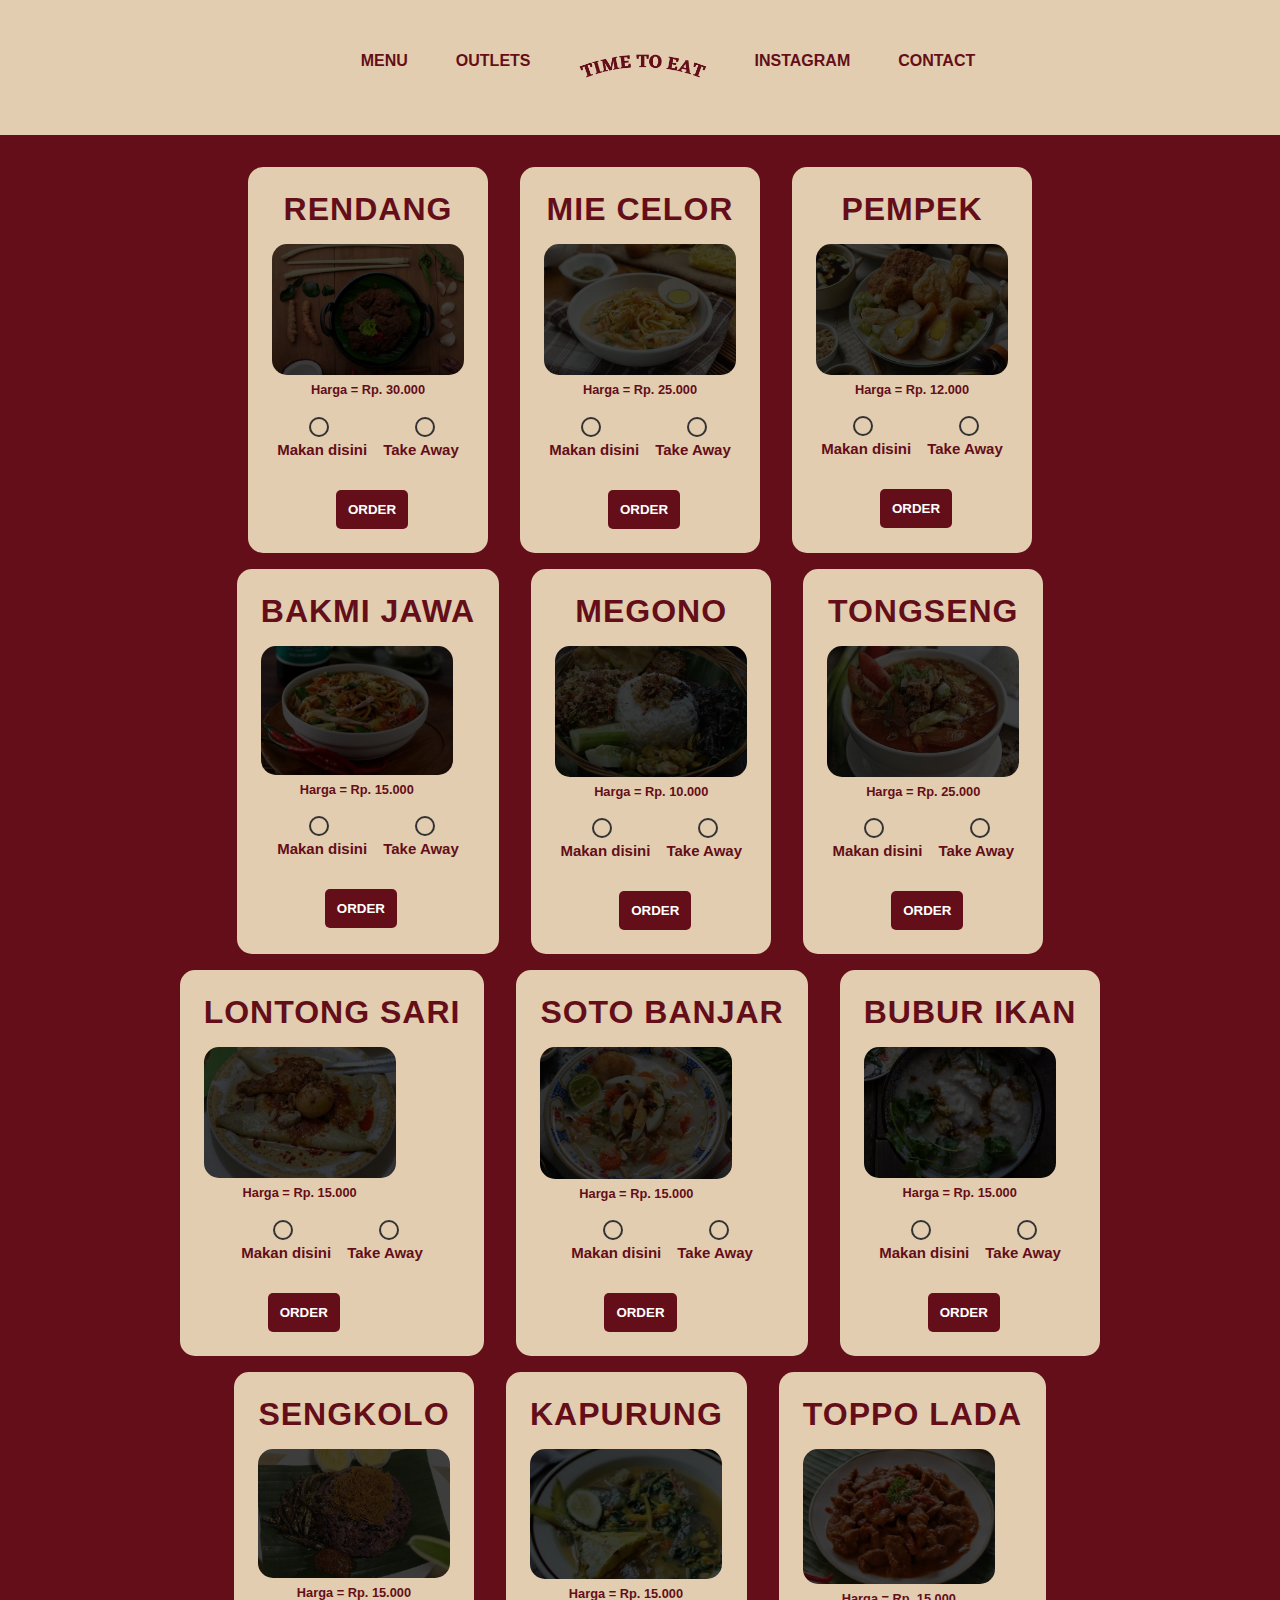
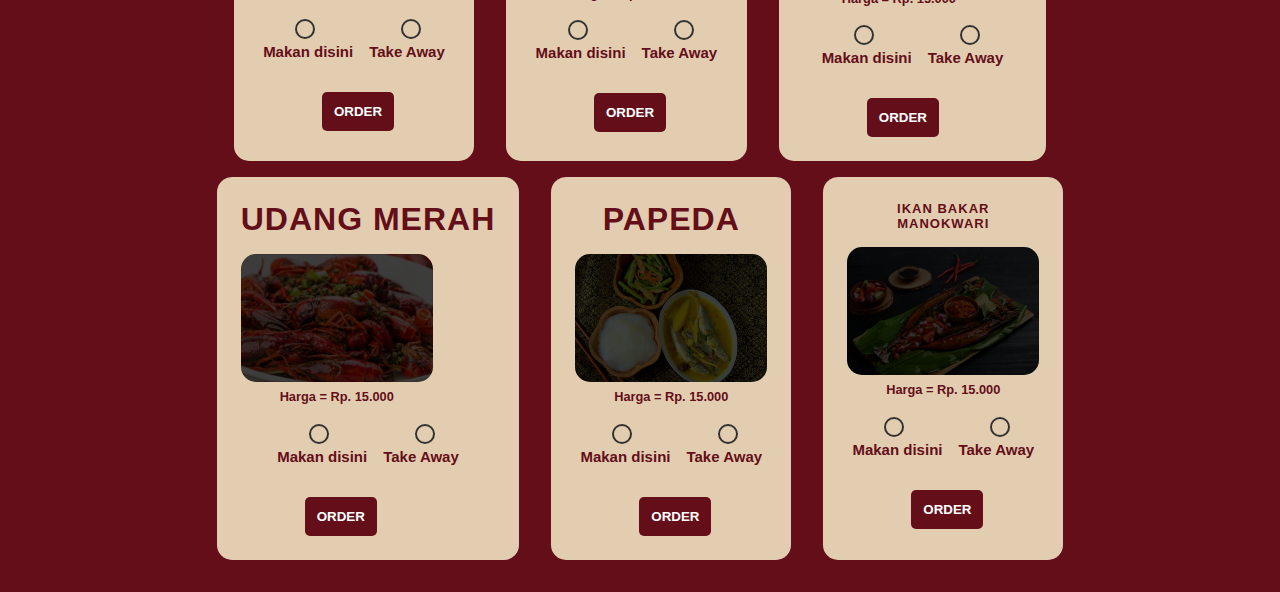
<file: allmenu.html>
<!DOCTYPE html>
<html lang="en">
<head>
    <meta charset="UTF-8">
    <meta name="viewport" content="width=device-width, initial-scale=1.0">
    <link rel="stylesheet" href="allmenu.css">
    <script src="allmenu.js"></script>
    <title>DAHARLAH</title>
</head>
<body>
    <header>
        <nav>
            <ul>
                <a href="#section2" id="scrollbtn1"><li>MENU</li></a>
                <a href="#section3" id="scrollbtn2"><li>OUTLETS</li></a>
                <a href="home.html" id="scrollbtn3"><img src="allmenu.png" alt="">
                <a href="#section4" id="scrollbtn4"><li>INSTAGRAM</li></a>
                <a href="#section4" id="scrollbtn5"><li>CONTACT</li></a>
            </ul>
        </nav>
    </header>
    <!--  -->
    <section class="wrapper">
        <div class="image">
            <!-- SUMATRA -->
            <div class="image_food">
                <h1>RENDANG</h1>
                <img src="rendang.jpg" alt="" class="food"> <br>
                <div class="button">
                    <p>Harga = Rp. 30.000</p>
                </div>
                <div class="radio">
                    <div class="label">
                        <label class="input_radio">
                            <input type="radio" name="pilihan" value="opsi1">
                            <p>Makan disini</p>
                        </label>
                        <label>
                            <input type="radio" name="pilihan" value="opsi2">
                            <p id="takeAway">Take Away</p>
                        </label>
                    </div>
                    <div>   
                        <button onclick="orderButton1()" class="orderButton">Order</button>
                    </div>
                </div>
            </div>
            <div class="image_food">
                <h1>MIE CELOR</h1>
                <img src="mie celor sumatra.jpg" alt="" class="food"> <br>
                <div class="button">
                    <p>Harga = Rp. 25.000</p>
                </div>
                <div class="radio">
                    <div class="label">
                        <label class="input_radio">
                            <input type="radio" name="pilihan" value="opsi1">
                            <p>Makan disini</p>
                        </label>
                        <label>
                            <input type="radio" name="pilihan" value="opsi2">
                            <p id="takeAway">Take Away</p>
                        </label>
                    </div>
                    <div>   
                        <button onclick="orderButton2()" class="orderButton">Order</button>
                    </div>
                </div>
            </div>
            <div class="image_food">
                <h1>PEMPEK</h1>
                <img src="pempek.jpg" alt="" class="food"> <br>
                <div class="button">
                    <p>Harga = Rp. 12.000</p>
                </div>
                <div class="radio">
                    <div class="label">
                        <label class="input_radio">
                            <input type="radio" name="pilihan" value="opsi1">
                            <p>Makan disini</p>
                        </label>
                        <label>
                            <input type="radio" name="pilihan" value="opsi2">
                            <p id="takeAway">Take Away</p>
                        </label>
                    </div>
                    <div>   
                        <button onclick="orderButton3()" class="orderButton">Order</button>
                    </div>
                </div>
            </div>
        </div>
        <!-- JAWA -->
        <div class="image">
            <div class="image_food">
                <h1>BAKMI JAWA</h1>
                <img src="bakmi jawa.jpg" alt="" class="food"> <br>
                <div class="button">
                    <p>Harga = Rp. 15.000</p>
                </div>
                <div class="radio">
                    <div class="label">
                        <label class="input_radio">
                            <input type="radio" name="pilihan" value="opsi1">
                            <p>Makan disini</p>
                        </label>
                        <label>
                            <input type="radio" name="pilihan" value="opsi2">
                            <p id="takeAway">Take Away</p>
                        </label>
                    </div>
                    <div>   
                        <button onclick="orderButton4()" class="orderButton">Order</button>
                    </div>
                </div>
            </div>
            <div class="image_food">
                <h1>MEGONO</h1>
                <img src="jawa 2.jpg" alt="" class="food"> <br>
                <div class="button">
                    <p>Harga = Rp. 10.000</p>
                </div>
                <div class="radio">
                    <div class="label">
                        <label class="input_radio">
                            <input type="radio" name="pilihan" value="opsi1">
                            <p>Makan disini</p>
                        </label>
                        <label>
                            <input type="radio" name="pilihan" value="opsi2">
                            <p id="takeAway">Take Away</p>
                        </label>
                    </div>
                    <div>   
                        <button onclick="orderButton5()" class="orderButton">Order</button>
                    </div>
                </div>
            </div>
            <div class="image_food">
                <h1>TONGSENG</h1>
                <img src="jawa 3.jpg" alt="" class="food"> <br>
                <div class="button">
                    <p>Harga = Rp. 25.000</p>
                </div>
                <div class="radio">
                    <div class="label">
                        <label class="input_radio">
                            <input type="radio" name="pilihan" value="opsi1">
                            <p>Makan disini</p>
                        </label>
                        <label>
                            <input type="radio" name="pilihan" value="opsi2">
                            <p id="takeAway">Take Away</p>
                        </label>
                    </div>
                    <div>   
                        <button onclick="orderButton6()" class="orderButton">Order</button>
                    </div>
                </div>
            </div>
        </div>
        <!-- KALIMANTAN -->
        <div class="image">
            <div class="image_food">
                <h1>LONTONG SARI</h1>
                <img src="kalimantan 1.jpg" alt="" class="food"> <br>
                <div class="button">
                    <p>Harga = Rp. 15.000</p>
                </div>
                <div class="radio">
                    <div class="label">
                        <label class="input_radio">
                            <input type="radio" name="pilihan" value="opsi1">
                            <p>Makan disini</p>
                        </label>
                        <label>
                            <input type="radio" name="pilihan" value="opsi2">
                            <p id="takeAway">Take Away</p>
                        </label>
                    </div>
                    <div>   
                        <button onclick="orderButton7()" class="orderButton">Order</button>
                    </div>
                </div>
            </div>
            <div class="image_food">
                <h1>SOTO BANJAR</h1>
                <img src="kalimantan 2.jpg" alt="" class="food"> <br>
                <div class="button">
                    <p>Harga = Rp. 15.000</p>
                </div>
                <div class="radio">
                    <div class="label">
                        <label class="input_radio">
                            <input type="radio" name="pilihan" value="opsi1">
                            <p>Makan disini</p>
                        </label>
                        <label>
                            <input type="radio" name="pilihan" value="opsi2">
                            <p id="takeAway">Take Away</p>
                        </label>
                    </div>
                    <div>   
                        <button onclick="orderButton8()" class="orderButton">Order</button>
                    </div>
                </div>
            </div>
            <div class="image_food">
                <h1>BUBUR IKAN</h1>
                <img src="kalimantan 3.jpg" alt="" class="food"> <br>
                <div class="button">
                    <p>Harga = Rp. 15.000</p>
                </div>
                <div class="radio">
                    <div class="label">
                        <label class="input_radio">
                            <input type="radio" name="pilihan" value="opsi1">
                            <p>Makan disini</p>
                        </label>
                        <label>
                            <input type="radio" name="pilihan" value="opsi2">
                            <p id="takeAway">Take Away</p>
                        </label>
                    </div>
                    <div>   
                        <button onclick="orderButton9()" class="orderButton">Order</button>
                    </div>
                </div>
            </div>
        </div>
        <!-- SULAWESI -->
        <div class="image">
            <div class="image_food">
                <h1>SENGKOLO</h1>
                <img src="sulawesi 1.jpg" alt="" class="food"> <br>
                <div class="button">
                    <p>Harga = Rp. 15.000</p>
                </div>
                <div class="radio">
                    <div class="label">
                        <label class="input_radio">
                            <input type="radio" name="pilihan" value="opsi1">
                            <p>Makan disini</p>
                        </label>
                        <label>
                            <input type="radio" name="pilihan" value="opsi2">
                            <p id="takeAway">Take Away</p>
                        </label>
                    </div>
                    <div>   
                        <button onclick="orderButton10()" class="orderButton">Order</button>
                    </div>
                </div>
            </div>
            <div class="image_food">
                <h1>KAPURUNG</h1>
                <img src="sulawesi 2.jpg" alt="" class="food"> <br>
                <div class="button">
                    <p>Harga = Rp. 15.000</p>
                </div>
                <div class="radio">
                    <div class="label">
                        <label class="input_radio">
                            <input type="radio" name="pilihan" value="opsi1">
                            <p>Makan disini</p>
                        </label>
                        <label>
                            <input type="radio" name="pilihan" value="opsi2">
                            <p id="takeAway">Take Away</p>
                        </label>
                    </div>
                    <div>   
                        <button onclick="orderButton11()" class="orderButton">Order</button>
                    </div>
                </div>
            </div>
            <div class="image_food">
                <h1>TOPPO LADA</h1>
                <img src="sulawesi 3.jpg" alt="" class="food"> <br>
                <div class="button">
                    <p>Harga = Rp. 15.000</p>
                </div>
                <div class="radio">
                    <div class="label">
                        <label class="input_radio">
                            <input type="radio" name="pilihan" value="opsi1">
                            <p>Makan disini</p>
                        </label>
                        <label>
                            <input type="radio" name="pilihan" value="opsi2">
                            <p id="takeAway">Take Away</p>
                        </label>
                    </div>
                    <div>   
                        <button onclick="orderButton12()" class="orderButton">Order</button>
                    </div>
                </div>
            </div>
        </div>
        <!-- PAPUA -->
        <div class="image">
            <div class="image_food">
                <h1>UDANG MERAH</h1>
                <img src="papua 1.jpg" alt="" class="food"> <br>
                <div class="button">
                    <p>Harga = Rp. 15.000</p>
                </div>
                <div class="radio">
                    <div class="label">
                        <label class="input_radio">
                            <input type="radio" name="pilihan" value="opsi1">
                            <p>Makan disini</p>
                        </label>
                        <label>
                            <input type="radio" name="pilihan" value="opsi2">
                            <p id="takeAway">Take Away</p>
                        </label>
                    </div>
                    <div>   
                        <button onclick="orderButton13()" class="orderButton">Order</button>
                    </div>
                </div>
            </div>
            <div class="image_food">
                <h1>PAPEDA</h1>
                <img src="papua 2.jpg" alt="" class="food"> <br>
                <div class="button">
                    <p>Harga = Rp. 15.000</p>
                </div>
                <div class="radio">
                    <div class="label">
                        <label class="input_radio">
                            <input type="radio" name="pilihan" value="opsi1">
                            <p>Makan disini</p>
                        </label>
                        <label>
                            <input type="radio" name="pilihan" value="opsi2">
                            <p id="takeAway">Take Away</p>
                        </label>
                    </div>
                    <div>   
                        <button onclick="orderButton14()" class="orderButton">Order</button>
                    </div>
                </div>
            </div>
            <div class="image_food">
                <h1 style="font-size: 13px;">IKAN BAKAR <br> MANOKWARI</h1>
                <img src="papua 3.jpg" alt="" class="food"> <br>
                <div class="button">
                    <p>Harga = Rp. 15.000</p>
                </div>
                <div class="radio">
                    <div class="label">
                        <label class="input_radio">
                            <input type="radio" name="pilihan" value="opsi1">
                            <p>Makan disini</p>
                        </label>
                        <label>
                            <input type="radio" name="pilihan" value="opsi2">
                            <p id="takeAway">Take Away</p>
                        </label>
                    </div>
                    <div>   
                        <button onclick="orderButton15()" class="orderButton">Order</button>
                    </div>
                </div>  
            </div>
        </div>

        <div class="sidebar" id="cartList">
            <p style="font-family: 'Roboto', sans-serif; color: #640e19; font-weight: 600;">TIME TO EAT</p>
            <div id="imageContainer"></div>
            <div id="outputFood"></div>
            <input type="text" placeholder="Masukkan Nama Pemesan" id="nameCustomer" class="input_style">
            <button onclick="orderClose()" class="button_cancel ">CANCEL</button>
            <button onclick="orderConfirm()" class="button_confirm">CONFIRM</button>
        </div>

        <div class="order_confirm" id="cartList2">
            <p id="orderMessage1"></p>
            <p id="orderMessage2"></p>
            <button onclick="orderDone()">Thanks</button>
        </div>      
    </section>
</body>
</html>
</file>
<file: allmenu.css>
* {
    padding: 0;
    margin: 0;
    box-sizing: border-box;
}

body {
    display: grid;
    justify-content: center;
}

header {
    width: 100%;
    height: 100%;
}

nav {
    background-color: #e2cdb0;
    height: 15vh;
    display: flex;
    justify-content: center;
    align-items: center;
    padding-left: 1rem;
}

ul {
    display: flex;
    justify-content: center;
    gap: 3rem;
    margin-left: 2.5rem;
}

ul img {
    width: 8rem;
}

ul a {
    font-family: "Roboto", sans-serif;
    text-decoration: none;
    color: #640e19;
    font-weight: 600;
}

li {
    list-style: none;
}

ul a:hover {
    color: rgb(184, 184, 184);
}

section {
    height: 100%;
    width: 100%;
}

.wrapper {
    width: 100%;
    height: 100%;
    background-color: #640e19;
    width: 100vw;
    padding: 2rem;
    display: grid;
    gap: 1rem;
}

.image {
    width: 100%;
    display: flex;
    justify-content: center;
    gap: 2rem;
}

.image_food {
    background-color: #e2cdb0;
    border-radius: 15px;
    padding: 1.5rem;
}

.image img {
    width: 15vw;
    border-radius: 15px;
}

.food {
    filter: brightness(25%);
    transition-duration: 0.5s;
}

.image_food:hover .food {
    filter: brightness(100%);
}

h1 {
    text-align: center;
    font-family: "Roboto", sans-serif;
    color: #640e19;
    letter-spacing: 1px;
    margin-bottom: 1rem;
}

.button {
    width: 15vw;
    display: flex;
    gap: 10%;
    justify-content: center;
}

.button p {
    font-family: "Roboto", sans-serif;
    color: #640e19;
    font-weight: 600;
    font-size: 1vw;
    padding: 0.2rem;
}

#order-button {
    padding: 0.7rem;
}

button {
    /* width: 6vw; */
    padding: 12px;
    background-color: #640e19;
    border-radius: 5px;
    border: none;
    color: white;
    text-transform: uppercase;
    font-family: "Roboto", sans-serif;
    font-weight: 600;
    cursor: pointer;
}

button:active {
    background-color: rgb(67, 67, 67);
}

.plus {
    font-size: 25px;
    width: 3vw;
    height: 100%;
    color: white;
}
.minus {
    font-size: 25px;
    width: 3vw;
    padding-bottom: 0.5rem;
    color: white;
}

.radio {
    gap: 1rem;
}

.label {
    display: flex;
    justify-content: center;
    margin-top: 1rem;
    margin-bottom: 1rem;
    gap: 1rem;
}

.radio p {
    font-size: 15px;
    font-family: "Roboto", sans-serif;
    color: #640e19;
    font-weight: 600;
}

input[type="radio"] {
    margin-left: 2rem;
    appearance: none; /* Sembunyikan radio bawaan */
    width: 20px;      /* Atur ukuran lingkaran */
    height: 20px;
    border: 2px solid #333;
    border-radius: 50%; /* Buat bentuk lingkaran */
    outline: none;
    cursor: pointer;
    position: relative;
}

input[type="radio"]:checked {
    background-color: #640e19;
}

.orderButton {
    margin-left: 4rem; 
    margin-top: 1rem;
}
/* SECTION 2 */
.section_2 {
    position: absolute;
}

.sidebar {
    background-color: #e2cdb0;
    position: fixed;
    top: 0;
    left: 0;
    width: 19vw;
    height: 50vh;
    padding: 17px 10px 10px 10px;
    flex-direction: column;
    display: none;
    overflow: hidden;
    overflow-y: scroll;
    text-align: center;
    border-radius: 10px;
}

.order_confirm {
    background-color: #ffffff;
    display: flex;
    justify-content: center;    
    position: fixed;
    top: 35%;
    left: 35%;
    width: 30%;
    height: 30vh;
    padding: 1vw;
    display: none;
    border-radius: 10px;
}

#orderMessage1, #orderMessage2 {
    font-size: 1.3vw;
    font-family: "Roboto", sans-serif;
}

.order_confirm button {
    position: absolute;
    bottom: 5%;
    left: 40%;
    width: 7vw;
    height: 3vw;
    font-size: 1vw;
}

#outputFood {
    text-align: center;
    font-size: 13px;
    font-family: "Roboto", sans-serif;
}

.input_style {
    margin-bottom: 1rem;
    margin-top: 1rem;
}
</file>
